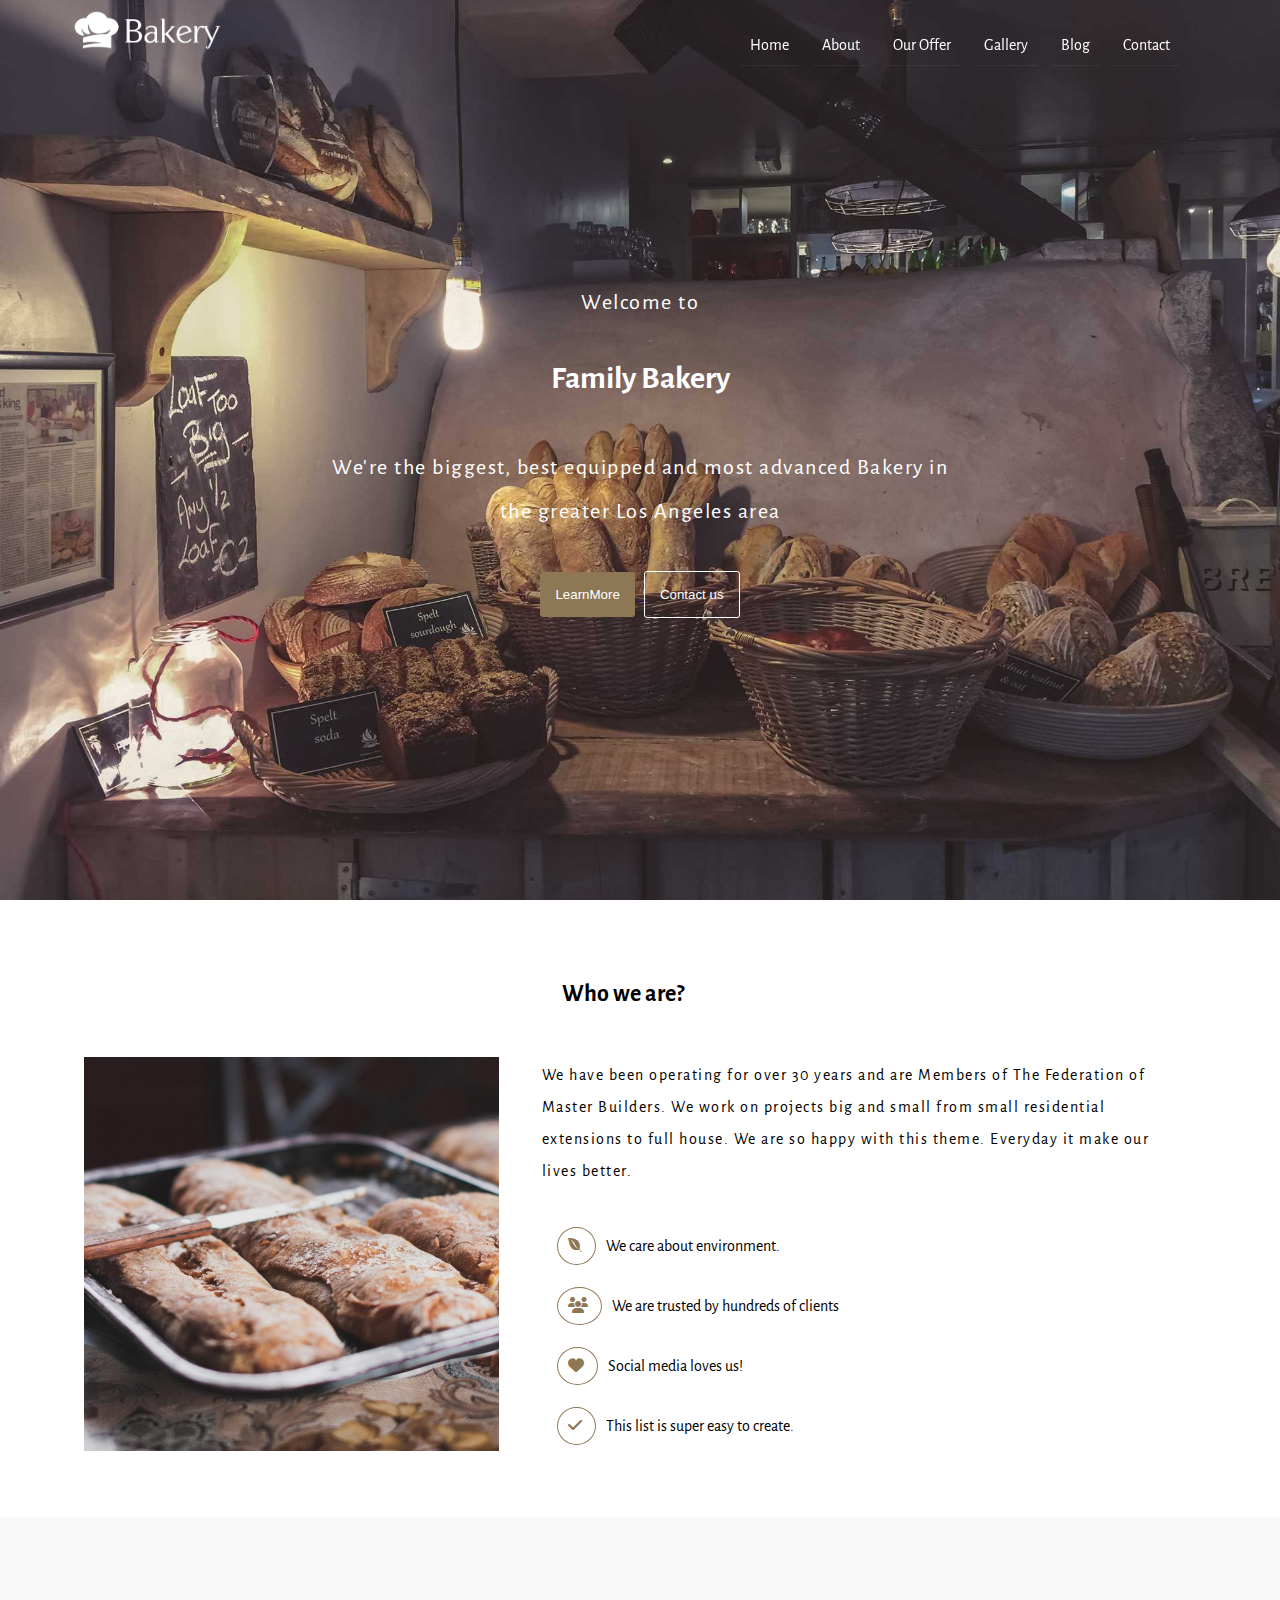
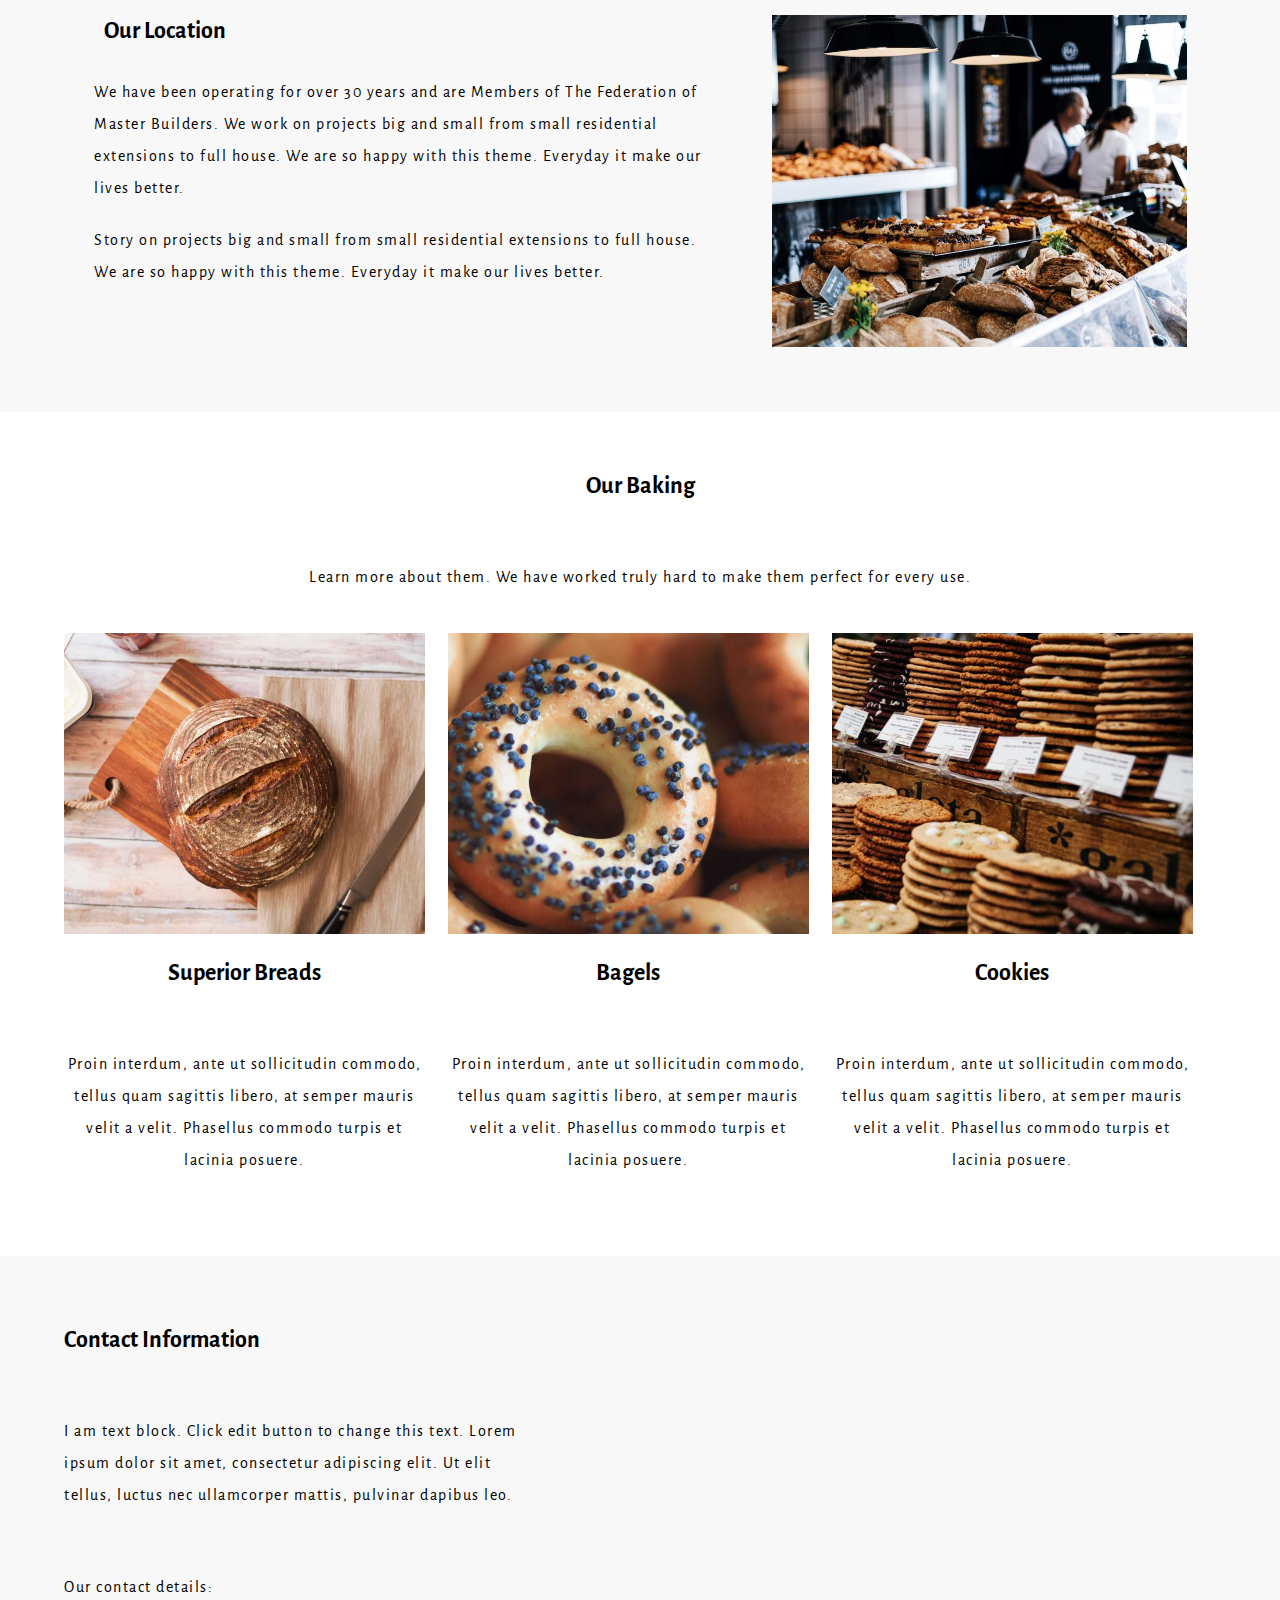
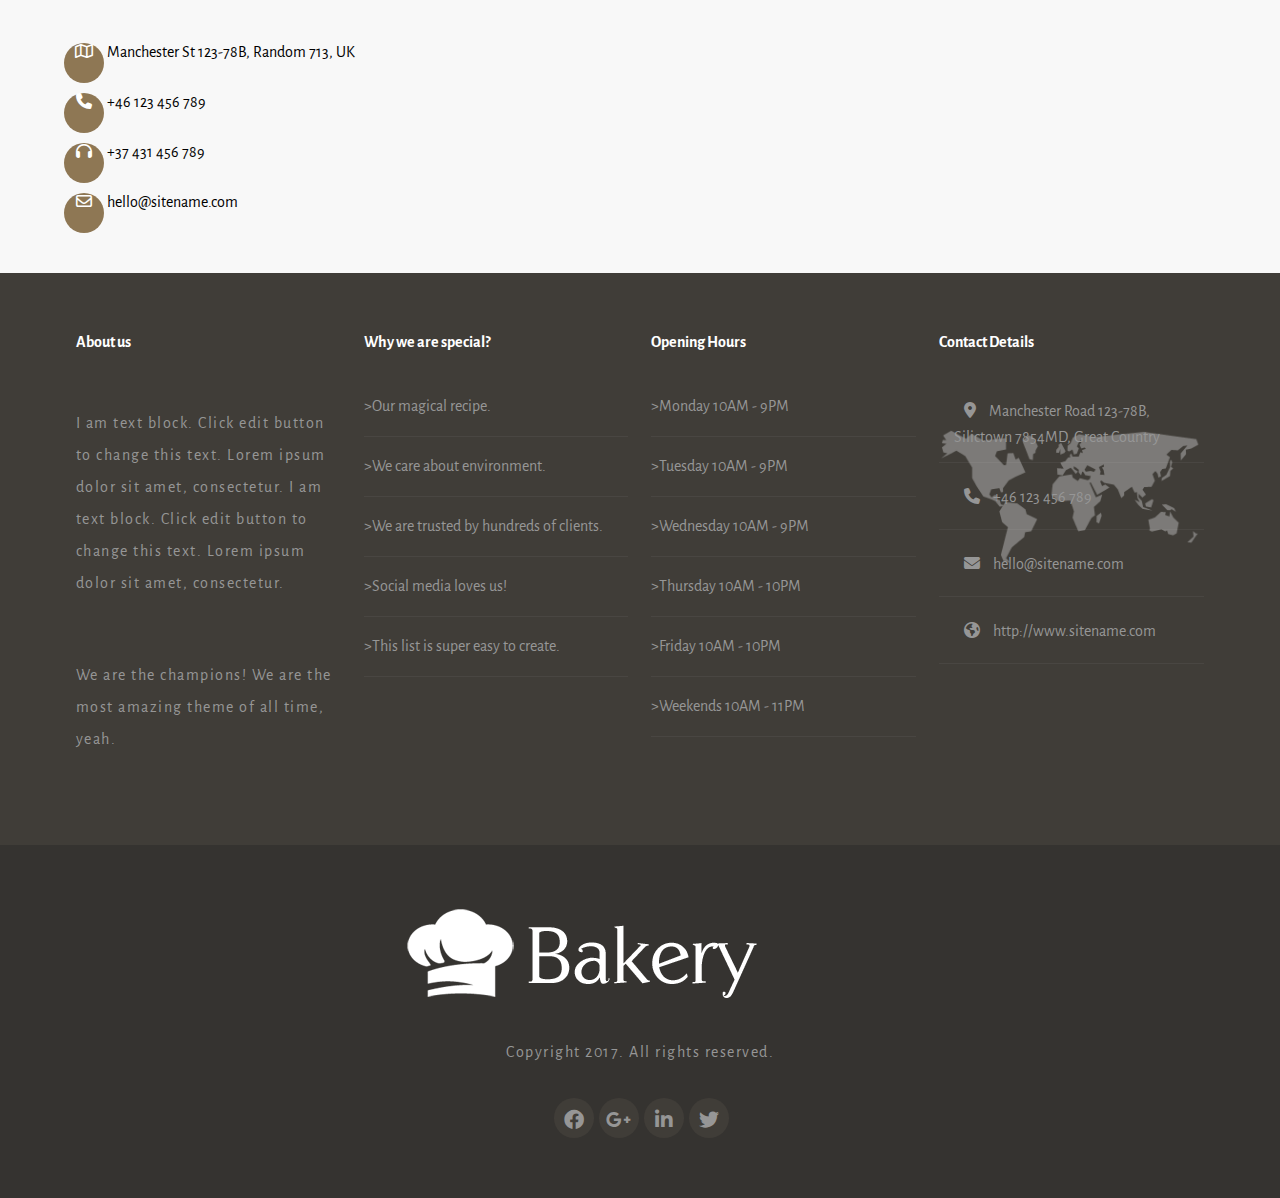
<file: index.html>
<!DOCTYPE html>
<html lang="en">
  <head>
    <meta charset="UTF-8" />
    <meta name="viewport" content="width=device-width, initial-scale=1.0" />
    <link
      href="https://fonts.googleapis.com/css2?family=Alegreya+Sans:wght@100;400&display=swap"
      rel="stylesheet" />
    <link rel="stylesheet" href="CSS/all.min.css" />
    <link rel="stylesheet" href="CSS/Bakery.css" />
    <title>Bakery</title>
  </head>
  <body>
    <div class="home">
      <div class="contenar">
        <div class="nav">
          <nav>
            <div class="logo">
              <img src="images/bakery-light-1.png" alt="logo" />
            </div>
            <div class="links">
              <ul>
                <li><a href="#">Home</a></li>
                <li><a href="#">About</a></li>
                <li><a href="#">Our Offer</a></li>
                <li><a href="#">Gallery</a></li>
                <li><a href="#">Blog </a></li>
                <li><a href="#">Contact</a></li>
              </ul>
            </div>
          </nav>
        </div>
        <div class="sessoin-home">
          <p>Welcome to</p>
          <h1>Family Bakery</h1>
          <p>
            We're the biggest, best equipped and most advanced Bakery in the
            greater Los Angeles area
          </p>
          <a href="">
            <button class="btn lear">LearnMore</button>
          </a>
          <a href="">
            <button class="btn cont">Contact us</button>
          </a>
        </div>
      </div>
    </div>
    <div class="section-1">
      <div class="contenar">
        <div class="img">
          <img src="images/alexandru-stavrica.jpg" alt="alexandru" />
        </div>
        <div class="caption">
          <h2>Who we are?</h2>
          <p>
            We have been operating for over 30 years and are Members of The
            Federation of Master Builders. We work on projects big and small
            from small residential extensions to full house. We are so happy
            with this theme. Everyday it make our lives better.
          </p>
          <ul>
            <li>
              <span class="icon">
                <i class="fa-brands fa-envira" style="color: #8e7754"></i>
              </span>
              <span>We care about environment.</span>
            </li>
            <li>
              <span class="icon">
                <i class="fa-solid fa-users" style="color: #8e7754"></i>
              </span>
              <span>We are trusted by hundreds of clients</span>
            </li>
            <li>
              <span class="icon">
                <i class="fa-solid fa-heart" style="color: #8e7754"></i>
              </span>
              <span>Social media loves us!</span>
            </li>
            <li>
              <span class="icon">
                <i class="fa-solid fa-check" style="color: #8e7754"></i>
              </span>
              <span>This list is super easy to create.</span>
            </li>
          </ul>
        </div>
      </div>
    </div>
    <div class="section-2">
      <div class="contenar">
        <div class="caption">
          <h2>Our Location</h2>
          <p>
            We have been operating for over 30 years and are Members of The
            Federation of Master Builders. We work on projects big and small
            from small residential extensions to full house. We are so happy
            with this theme. Everyday it make our lives better.
          </p>
          <p>
            Story on projects big and small from small residential extensions to
            full house. We are so happy with this theme. Everyday it make our
            lives better.
          </p>
        </div>
        <div class="img">
          <img src="images/full-2.jpg" alt="full" />
        </div>
      </div>
    </div>
    <div class="section-3">
      <div class="contenar">
        <h2>Our Baking</h2>
        <p>
          Learn more about them. We have worked truly hard to make them perfect
          for every use.
        </p>
        <div class="our-baking">
          <div class="img">
            <img src="images/ben-garratt.jpg" alt="garratt" />
          </div>
          <div class="captino">
            <h2>Superior Breads</h2>
            <p>
              Proin interdum, ante ut sollicitudin commodo, tellus quam sagittis
              libero, at semper mauris velit a velit. Phasellus commodo turpis
              et lacinia posuere.
            </p>
          </div>
        </div>
        <div class="our-baking">
          <div class="img">
            <img src="images/stas-ovsky.jpg" alt="ovsky" />
          </div>
          <div class="captino">
            <h2>Bagels</h2>
            <p>
              Proin interdum, ante ut sollicitudin commodo, tellus quam sagittis
              libero, at semper mauris velit a velit. Phasellus commodo turpis
              et lacinia posuere.
            </p>
          </div>
        </div>
        <div class="our-baking">
          <div class="img">
            <img src="images/clem-onojeghuo.jpg" alt="onojeghuo" />
          </div>
          <div class="captino">
            <h2>Cookies</h2>
            <p>
              Proin interdum, ante ut sollicitudin commodo, tellus quam sagittis
              libero, at semper mauris velit a velit. Phasellus commodo turpis
              et lacinia posuere.
            </p>
          </div>
        </div>
      </div>
      <div class="clr"></div>
    </div>
    <div class="section-4">
      <div class="contenar">
        <div class="caption left">
          <h2>Contact Information</h2>
          <p>
            I am text block. Click edit button to change this text. Lorem ipsum
            dolor sit amet, consectetur adipiscing elit. Ut elit tellus, luctus
            nec ullamcorper mattis, pulvinar dapibus leo.
          </p>
          <p>Our contact details:</p>
          <div class="icon">
            <i class="fa-regular fa-map"></i>
            <span>Manchester St 123-78B, Random 713, UK </span>
          </div>
          <div class="icon">
            <i class="fa-solid fa-phone"></i>
            <span>+46 123 456 789 </span>
          </div>
          <div class="icon">
            <i class="fa-solid fa-headphones"></i>
            <span>+37 431 456 789 </span>
          </div>
          <div class="icon">
            <i class="fa-regular fa-envelope"></i>
            <span>hello@sitename.com </span>
          </div>
        </div>
        <div class="map right">
          <iframe
            src="https://www.google.com/maps/embed?pb=!1m14!1m12!1m3!1d894713.4650144943!2d30.82878115!3d28.83962!2m3!1f0!2f0!3f0!3m2!1i1024!2i768!4f13.1!5e0!3m2!1sar!2seg!4v1698093076791!5m2!1sar!2seg"
            width="600"
            height="450"
            style="border: 0"
            allowfullscreen=""
            loading="lazy"
            referrerpolicy="no-referrer-when-downgrade"></iframe>
        </div>
        <div class="clr"></div>
      </div>
    </div>
    <div class="section-5">
      <div class="contenar">
        <div class="footr">
          <h4>About us</h4>
          <p>
            I am text block. Click edit button to change this text. Lorem ipsum
            dolor sit amet, consectetur. I am text block. Click edit button to
            change this text. Lorem ipsum dolor sit amet, consectetur.
          </p>
          <p>
            We are the champions! We are the most amazing theme of all time,
            yeah.
          </p>
        </div>
        <div class="footr">
          <h4>Why we are special?</h4>
          <ul>
            <li>>Our magical recipe.</li>
            <li>>We care about environment.</li>
            <li>>We are trusted by hundreds of clients.</li>
            <li>>Social media loves us!</li>
            <li>>This list is super easy to create.</li>
          </ul>
        </div>
        <div class="footr">
          <h4>Opening Hours</h4>
          <ul>
            <li>>Monday 10AM - 9PM</li>
            <li>>Tuesday 10AM - 9PM</li>
            <li>>Wednesday 10AM - 9PM</li>
            <li>>Thursday 10AM - 10PM</li>
            <li>>Friday 10AM - 10PM</li>
            <li>>Weekends 10AM - 11PM</li>
          </ul>
        </div>
        <div class="footr background">
          <h4>Contact Details</h4>
          <div class="location">
            <i class="fa-solid fa-location-dot"></i>
            <span
              >Manchester Road 123-78B, Silictown 7854MD, Great Country
            </span>
          </div>
          <div class="phone">
            <i class="fa-solid fa-phone"></i>
            <span>+46 123 456 789</span>
          </div>
          <div class="email">
            <i class="fa-solid fa-envelope"></i>
            <span>hello@sitename.com</span>
          </div>
          <div class="web">
            <i class="fa-solid fa-earth-americas"></i>
            <span>
              <a href="http://www.sitename.com">http://www.sitename.com</a>
            </span>
          </div>
        </div>
        <div class="clr"></div>
      </div>
    </div>
    <div class="section-6">
      <div class="contenar">
        <div class="img">
          <img src="images/bakery-light-1.png" alt="logo" />
        </div>
        <p>Copyright 2017. All rights reserved.</p>
        <div class="contact">
          <a href="https://www.facebook.com" class="facebook">
            <i class="fa-brands fa-facebook"></i
          ></a>
          <a href="https://www.google.com" class="google">
            <i class="fa-brands fa-google-plus-g"> </i
          ></a>
          <a href="https://www.linkedin.com" class="linkedin">
            <i class="fa-brands fa-linkedin-in"></i>
          </a>
          <a href="https://www.twitter.com" class="twitter">
            <i class="fa-brands fa-twitter"></i>
          </a>
        </div>
      </div>
    </div>
  </body>
</html>
</file>
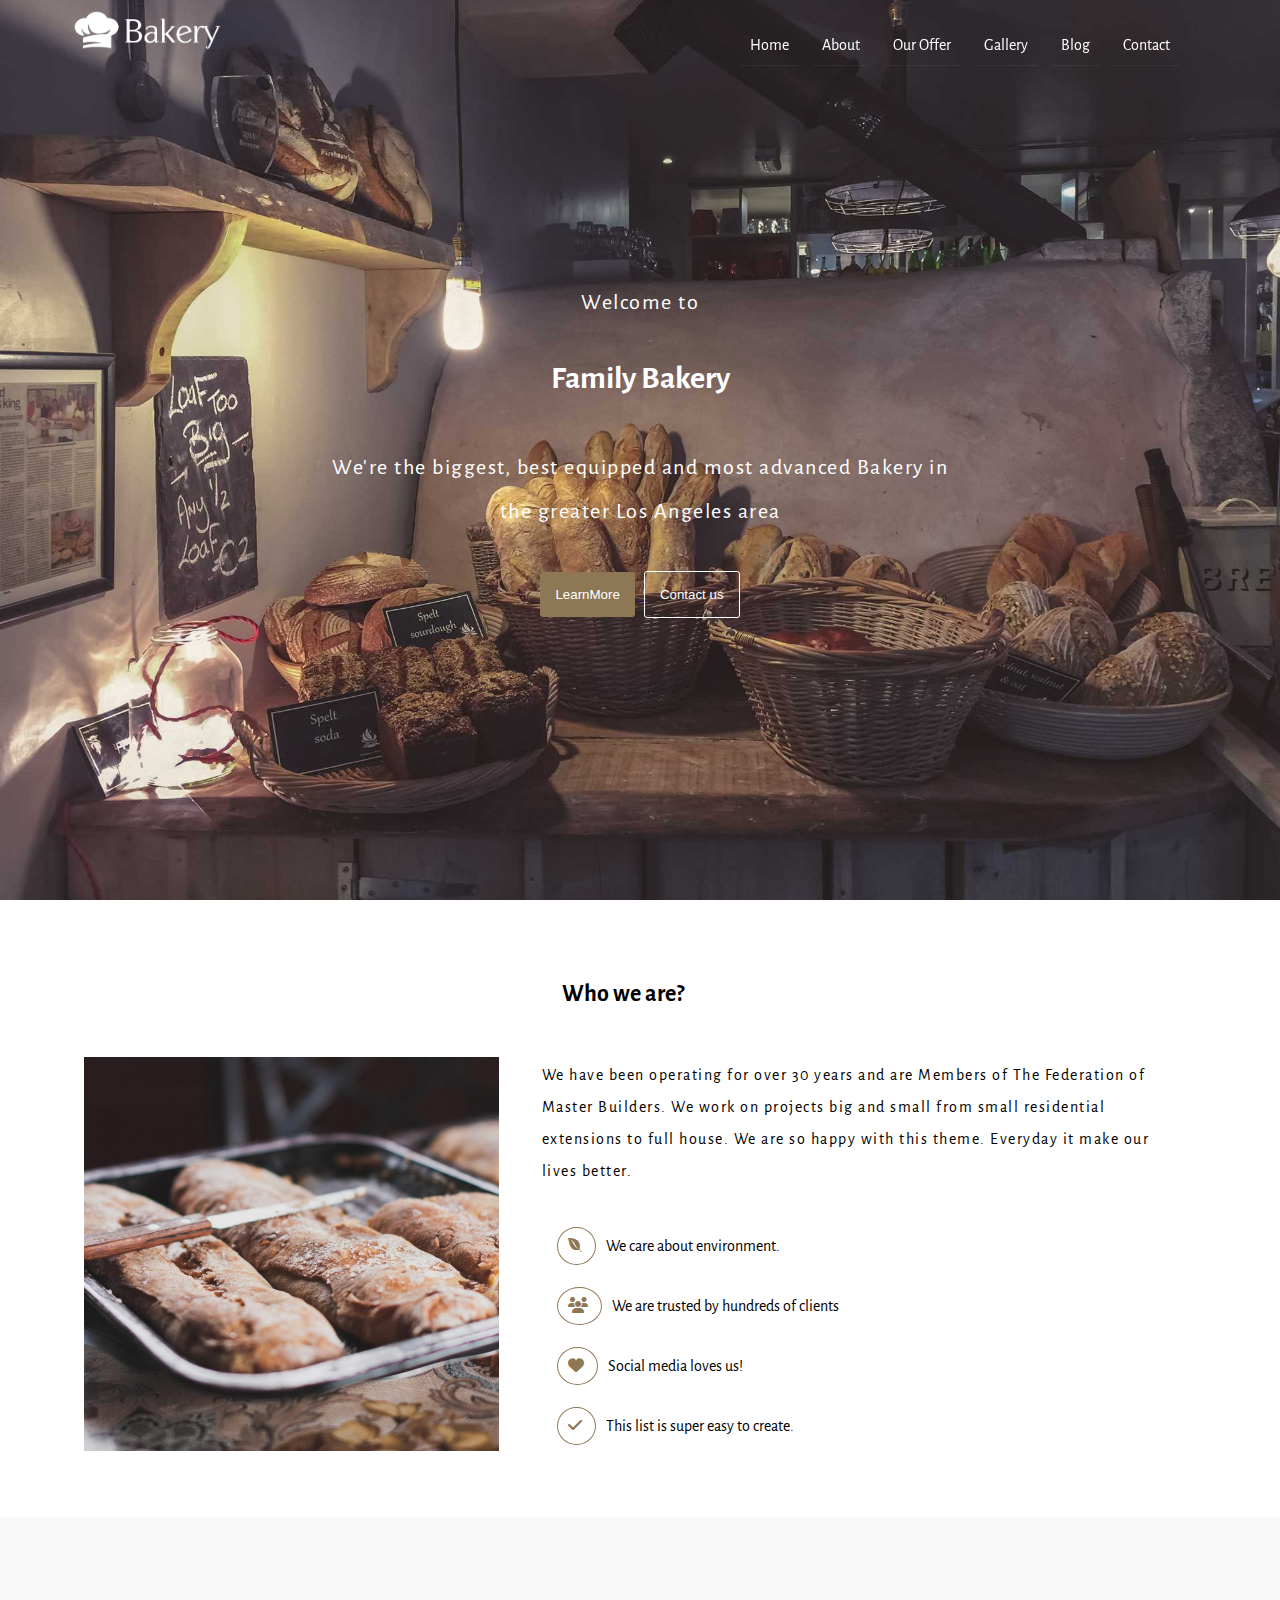
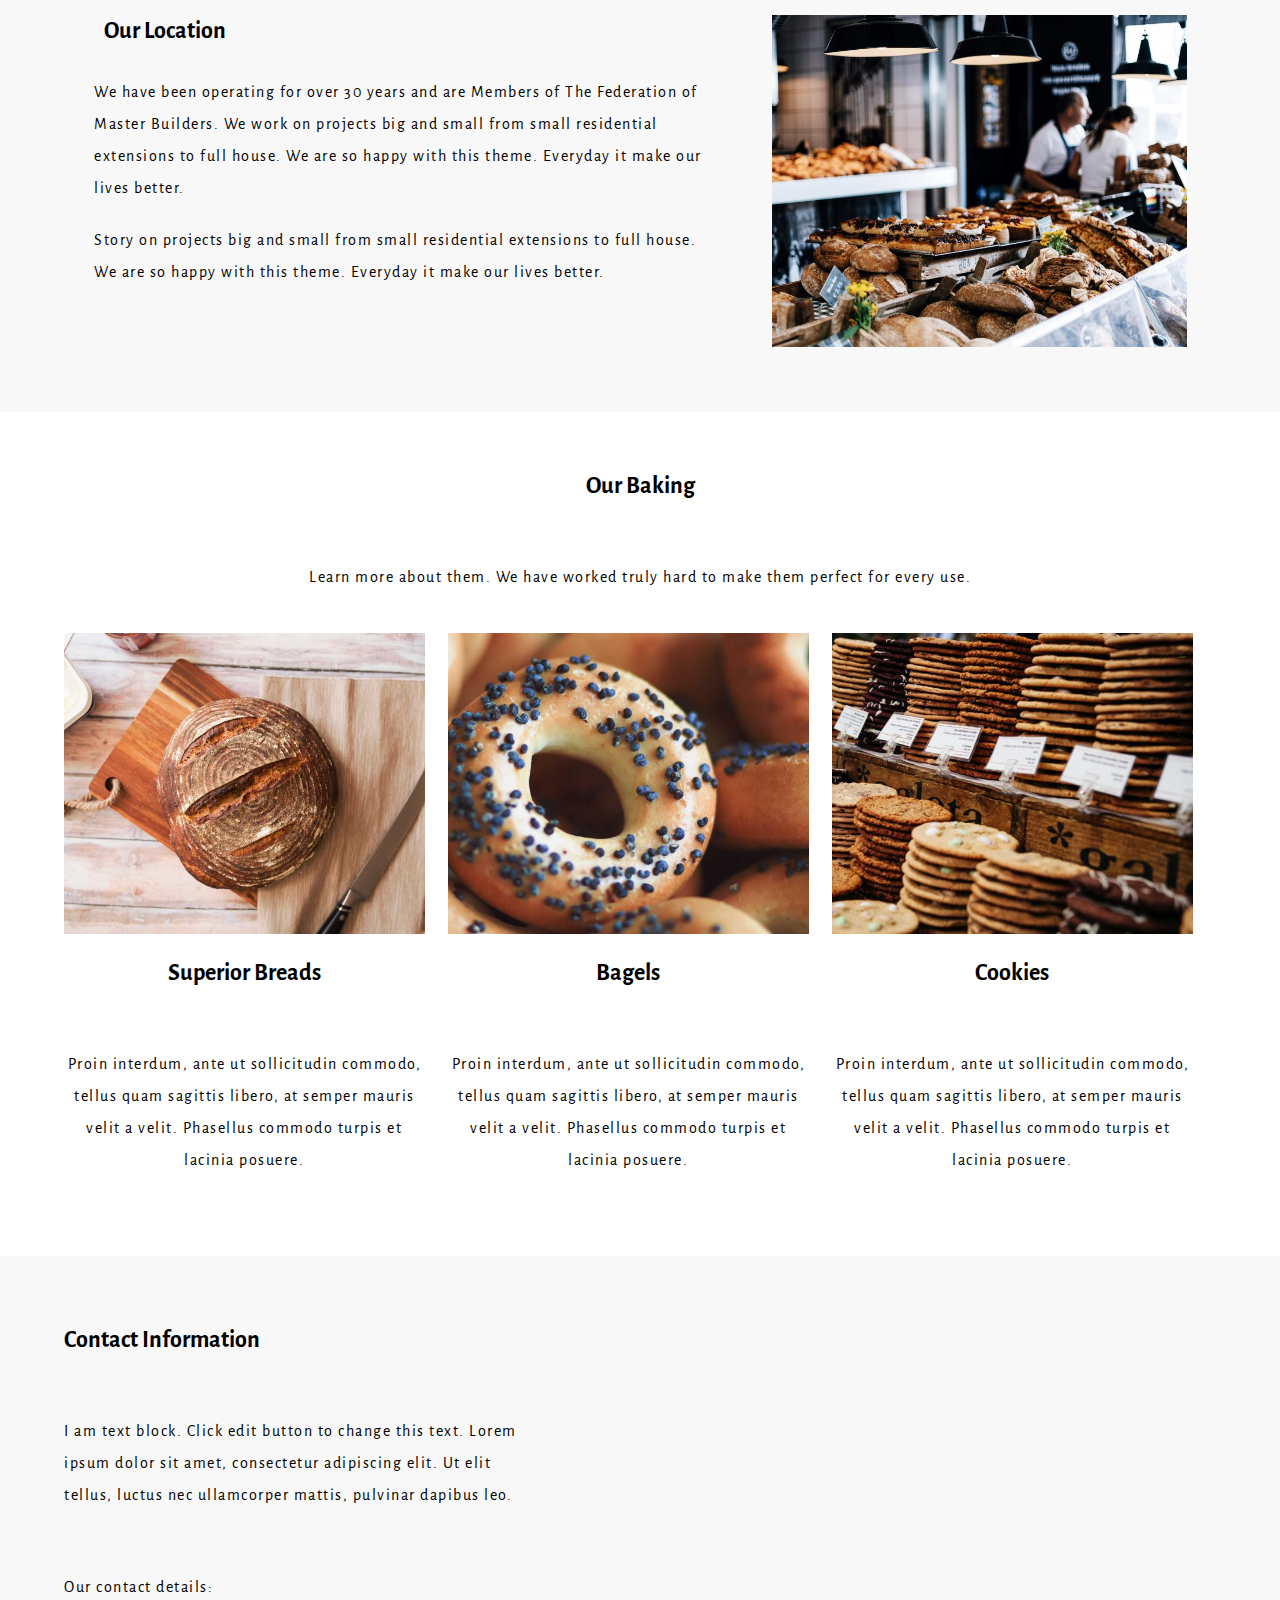
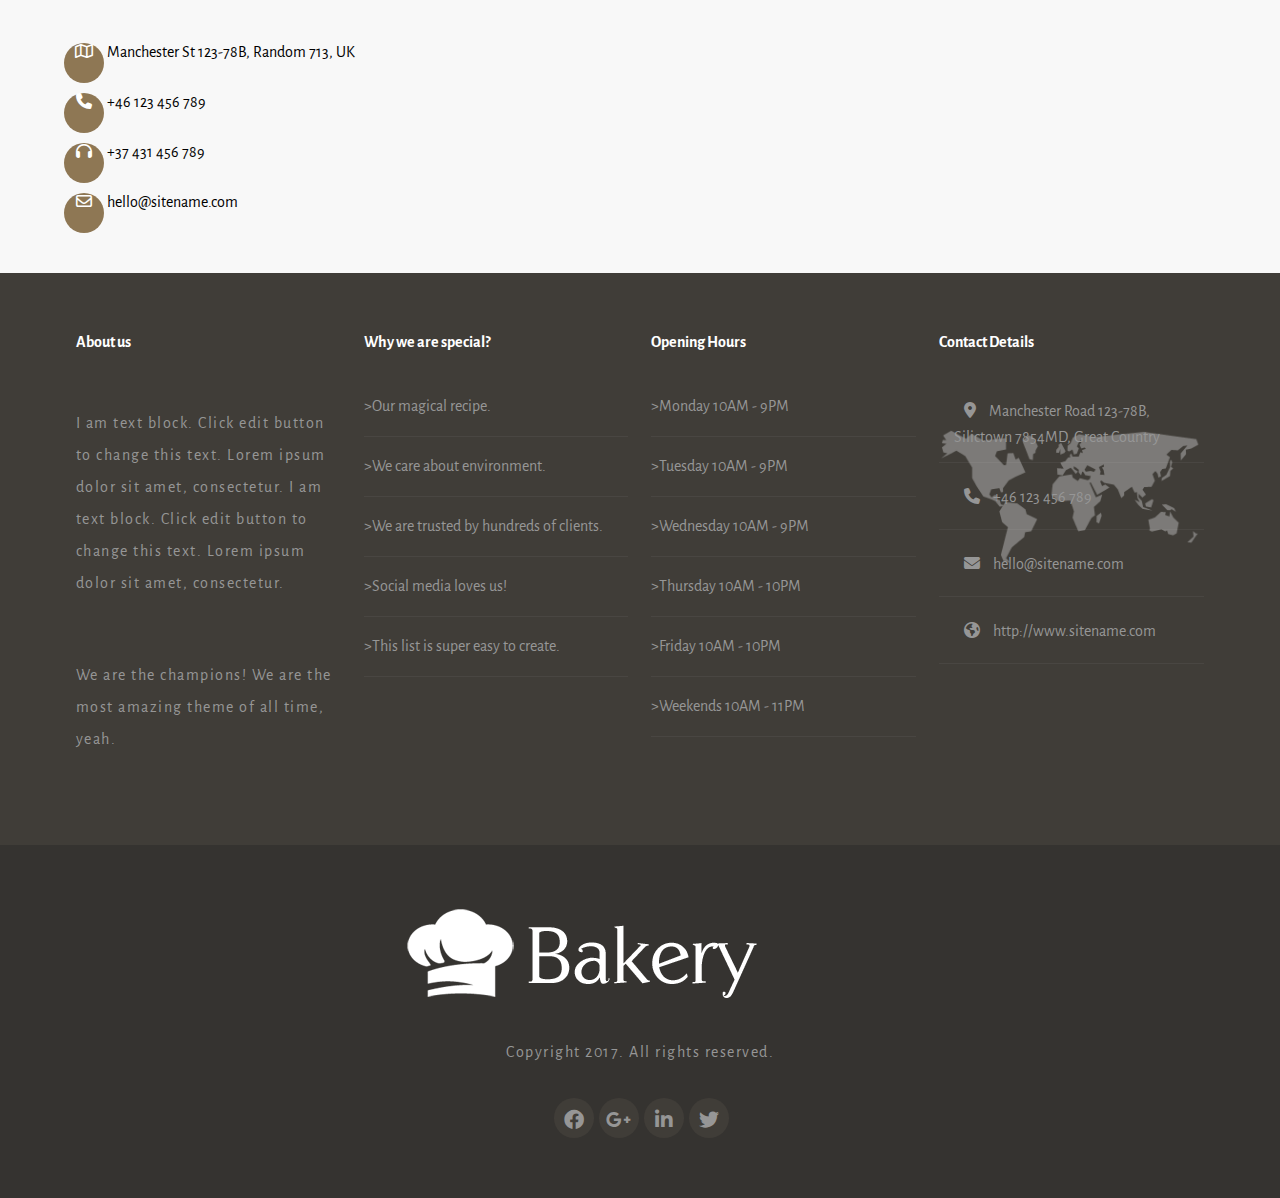
<file: Bakery.html>
<!DOCTYPE html>
<html lang="en">
  <head>
    <meta charset="UTF-8" />
    <meta name="viewport" content="width=device-width, initial-scale=1.0" />
    <link
      href="https://fonts.googleapis.com/css2?family=Alegreya+Sans:wght@100;400&display=swap"
      rel="stylesheet" />
    <link rel="stylesheet" href="..//CSS/all.min.css" />
    <link rel="stylesheet" href="..//CSS/Bakery.css" />
    <title>Bakery</title>
  </head>
  <body>
    <div class="home">
      <div class="contenar">
        <div class="nav">
          <nav>
            <div class="logo">
              <img src="..//images/bakery-light-1.png" alt="logo" />
            </div>
            <div class="links">
              <ul>
                <li><a href="#">Home</a></li>
                <li><a href="#">About</a></li>
                <li><a href="#">Our Offer</a></li>
                <li><a href="#">Gallery</a></li>
                <li><a href="#">Blog </a></li>
                <li><a href="#">Contact</a></li>
              </ul>
            </div>
          </nav>
        </div>
        <div class="sessoin-home">
          <p>Welcome to</p>
          <h1>Family Bakery</h1>
          <p>
            We're the biggest, best equipped and most advanced Bakery in the
            greater Los Angeles area
          </p>
          <a href="">
            <button class="btn lear">LearnMore</button>
          </a>
          <a href="">
            <button class="btn cont">Contact us</button>
          </a>
        </div>
      </div>
    </div>
    <div class="section-1">
      <div class="contenar">
        <div class="img">
          <img src="..//images/alexandru-stavrica.jpg" alt="alexandru" />
        </div>
        <div class="caption">
          <h2>Who we are?</h2>
          <p>
            We have been operating for over 30 years and are Members of The
            Federation of Master Builders. We work on projects big and small
            from small residential extensions to full house. We are so happy
            with this theme. Everyday it make our lives better.
          </p>
          <ul>
            <li>
              <span class="icon">
                <i class="fa-brands fa-envira" style="color: #8e7754"></i>
              </span>
              <span>We care about environment.</span>
            </li>
            <li>
              <span class="icon">
                <i class="fa-solid fa-users" style="color: #8e7754"></i>
              </span>
              <span>We are trusted by hundreds of clients</span>
            </li>
            <li>
              <span class="icon">
                <i class="fa-solid fa-heart" style="color: #8e7754"></i>
              </span>
              <span>Social media loves us!</span>
            </li>
            <li>
              <span class="icon">
                <i class="fa-solid fa-check" style="color: #8e7754"></i>
              </span>
              <span>This list is super easy to create.</span>
            </li>
          </ul>
        </div>
      </div>
    </div>
    <div class="section-2">
      <div class="contenar">
        <div class="caption">
          <h2>Our Location</h2>
          <p>
            We have been operating for over 30 years and are Members of The
            Federation of Master Builders. We work on projects big and small
            from small residential extensions to full house. We are so happy
            with this theme. Everyday it make our lives better.
          </p>
          <p>
            Story on projects big and small from small residential extensions to
            full house. We are so happy with this theme. Everyday it make our
            lives better.
          </p>
        </div>
        <div class="img">
          <img src="..//images/full-2.jpg" alt="full" />
        </div>
      </div>
    </div>
    <div class="section-3">
      <div class="contenar">
        <h2>Our Baking</h2>
        <p>
          Learn more about them. We have worked truly hard to make them perfect
          for every use.
        </p>
        <div class="our-baking">
          <div class="img">
            <img src="..//images/ben-garratt.jpg" alt="garratt" />
          </div>
          <div class="captino">
            <h2>Superior Breads</h2>
            <p>
              Proin interdum, ante ut sollicitudin commodo, tellus quam sagittis
              libero, at semper mauris velit a velit. Phasellus commodo turpis
              et lacinia posuere.
            </p>
          </div>
        </div>
        <div class="our-baking">
          <div class="img">
            <img src="..//images/stas-ovsky.jpg" alt="ovsky" />
          </div>
          <div class="captino">
            <h2>Bagels</h2>
            <p>
              Proin interdum, ante ut sollicitudin commodo, tellus quam sagittis
              libero, at semper mauris velit a velit. Phasellus commodo turpis
              et lacinia posuere.
            </p>
          </div>
        </div>
        <div class="our-baking">
          <div class="img">
            <img src="..//images/clem-onojeghuo.jpg" alt="onojeghuo" />
          </div>
          <div class="captino">
            <h2>Cookies</h2>
            <p>
              Proin interdum, ante ut sollicitudin commodo, tellus quam sagittis
              libero, at semper mauris velit a velit. Phasellus commodo turpis
              et lacinia posuere.
            </p>
          </div>
        </div>
      </div>
      <div class="clr"></div>
    </div>
    <div class="section-4">
      <div class="contenar">
        <div class="caption left">
          <h2>Contact Information</h2>
          <p>
            I am text block. Click edit button to change this text. Lorem ipsum
            dolor sit amet, consectetur adipiscing elit. Ut elit tellus, luctus
            nec ullamcorper mattis, pulvinar dapibus leo.
          </p>
          <p>Our contact details:</p>
          <div class="icon">
            <i class="fa-regular fa-map"></i>
            <span>Manchester St 123-78B, Random 713, UK </span>
          </div>
          <div class="icon">
            <i class="fa-solid fa-phone"></i>
            <span>+46 123 456 789 </span>
          </div>
          <div class="icon">
            <i class="fa-solid fa-headphones"></i>  
            <span>+37 431 456 789 </span>
          </div>
          <div class="icon">
            <i class="fa-regular fa-envelope"></i>
            <span>hello@sitename.com </span>
          </div>
        </div>
        <div class="map right">
          <iframe
            src="https://www.google.com/maps/embed?pb=!1m14!1m12!1m3!1d894713.4650144943!2d30.82878115!3d28.83962!2m3!1f0!2f0!3f0!3m2!1i1024!2i768!4f13.1!5e0!3m2!1sar!2seg!4v1698093076791!5m2!1sar!2seg"
            width="600"
            height="450"
            style="border: 0"
            allowfullscreen=""
            loading="lazy"
            referrerpolicy="no-referrer-when-downgrade"></iframe>
        </div>
        <div class="clr"></div>
      </div>
    </div>
    <div class="section-5">
      <div class="contenar">
        <div class="footr">
          <h4>About us</h4>
          <p>
            I am text block. Click edit button to change this text. Lorem ipsum
            dolor sit amet, consectetur. I am text block. Click edit button to
            change this text. Lorem ipsum dolor sit amet, consectetur.
          </p>
          <p>
            We are the champions! We are the most amazing theme of all time,
            yeah.
          </p>
        </div>
        <div class="footr">
          <h4>Why we are special?</h4>
          <ul>
            <li>>Our magical recipe.</li>
            <li>>We care about environment.</li>
            <li>>We are trusted by hundreds of clients.</li>
            <li>>Social media loves us!</li>
            <li>>This list is super easy to create.</li>
          </ul>
        </div>
        <div class="footr">
          <h4>Opening Hours</h4>
          <ul>
            <li>>Monday 10AM - 9PM</li>
            <li>>Tuesday 10AM - 9PM</li>
            <li>>Wednesday 10AM - 9PM</li>
            <li>>Thursday 10AM - 10PM</li>
            <li>>Friday 10AM - 10PM</li>
            <li>>Weekends 10AM - 11PM</li>
          </ul>
        </div>
        <div class="footr background">
          <h4>Contact Details</h4>
          <div class="location">
            <i class="fa-solid fa-location-dot"></i>
            <span
              >Manchester Road 123-78B, Silictown 7854MD, Great Country
            </span>
          </div>
          <div class="phone">
            <i class="fa-solid fa-phone"></i>
            <span>+46 123 456 789</span>
          </div>
          <div class="email">
            <i class="fa-solid fa-envelope"></i>
            <span>hello@sitename.com</span>
          </div>
          <div class="web">
            <i class="fa-solid fa-earth-americas"></i>
            <span>
              <a href="http://www.sitename.com">http://www.sitename.com</a>
            </span>
          </div>
        </div>
        <div class="clr"></div>
      </div>
    </div>
    <div class="section-6">
      <div class="contenar">
        <div class="img">
          <img src="..//images/bakery-light-1.png" alt="logo" />
        </div>
        <p>Copyright 2017. All rights reserved.</p>
        <div class="contact">
          <a href="https://www.facebook.com" class="facebook">
            <i class="fa-brands fa-facebook"></i
          ></a>
          <a href="https://www.google.com" class="google">
            <i class="fa-brands fa-google-plus-g"> </i
          ></a>
          <a href="https://www.linkedin.com" class="linkedin">
            <i class="fa-brands fa-linkedin-in"></i>
          </a>
          <a href="https://www.twitter.com" class="twitter">
            <i class="fa-brands fa-twitter"></i>
          </a>
        </div>
      </div>
    </div>
  </body>
</html>
</file>
<file: CSS/Bakery.css>
* {
  padding: 0;
  margin: 0;
}
.clr {
  clear: both;
}
p{
  line-height: 1.7;
}
h2,p{
  padding: 30px 0;
}
p {
  letter-spacing: 1.5px;
  line-height: 2;
}
.contenar {
  width: 90%;
  margin: auto;
  font-family: "Alegreya Sans", sans-serif;
}
.nav {
  position: fixed;
  width: 100%;
}
nav .logo,
.links {
  display: inline-block;
  color: #fff;
  padding: 10px;
}
nav .logo {
  width: 38%;
}
nav .links {
  text-align: center;
  width: 58%;
}
nav .links ul li {
  display: inline-block;
  list-style-type: none;
  margin-left: 10px;
  padding: 10px;
  margin-top: 0;
}
nav .links ul li a {
  text-decoration: none;
  color: #fff;
}

nav .links ul li a:hover {
  color: #8e7754;
}
nav .logo img {
  height: 40px;
}

.home {
  background-image: url(..//images/drew-coffman-1872.jpg);
  background-size: 100% 100%;
  height: 100vh;
  font-family: "Alegreya Sans", sans-serif;
}
.sessoin-home {
  padding: 250px;
  text-align: center;
  color: #fff;
}
.sessoin-home p {
  /* padding: 10px; */
  margin-bottom: 5px;
  font-size: 22px;
}
.sessoin-home h1 {
  margin-bottom: 18px;
  line-height: 1.2em;
}
.btn {
  padding: 15px;
  color: #fff;
  border-radius: 3px;
  margin: 3px;
}
.btn:hover {
  background-color: #fff;
  color: #000;
}
.lear {
  background-color: #8e7754;
  border: none;
}
.cont {
  background-color: transparent;
  border: 1px #fff solid;
}
/* ____________________________ */
/* section-1 */
/* ____________________________ */
.section-1 {
  padding: 40px 0;
}
.section-1 .contenar .img {
  display: inline-block;
  width: 36%;
  margin: 20px;
}
.section-1 .contenar .img img {
  width: 100%;
}
.section-1 .contenar .caption {
  display: inline-block;
  width: 56%;
  text-align: start;
  vertical-align: 20px;
  margin: 20px;
}
.section-1 .contenar .caption h2 {
  padding: 20px;
}
.section-1 .contenar .caption span {
  padding: 10px;
}
.section-1 .contenar .caption .icon{
  width: 40px;
  height: 40px;
  border-radius: 50%;
  border: 1px solid #8e7754;
  margin-left: 15px;
}
/* ________________________ */
/* section-2 */
/* ________________________ */
.section-2 {
  padding: 40px 0;
  background-color: #f8f8f8;
}
.section-2 .contenar .caption {
  display: inline-block;
  width: 56%;
  text-align: start;
  vertical-align: 70px;
  margin: 20px;
  padding: 20px 0;
}
.section-2 .contenar .img {
  display: inline-block;
  width: 36%;
  margin: 20px;
}
.section-2 .contenar .img img {
  width: 100%;
}
.section-2 .contenar .caption h2 {
  padding: 20px;
}
.section-2 .contenar .caption p {
  padding: 10px;
}
/* ________________________ */
/* section-3 */
/* ________________________ */
.section-3 {
  padding: 40px 0;
}
.section-3 .contenar {
  margin: auto;
  text-align: center;
}
.our-baking {
  width: calc(94% / 3);
  margin-right: 2%;
  float: left;
  box-sizing: border-box;
}
.our-baking .img img {
  width: 100%;
}
.section-3 .contenar h2 {
  padding-top: 20px;
}
.section-3 .contenar p {
  padding-bottom: 40px;
}


/* ____________________________ */
/* section-4 */
/* ____________________________ */

.section-4{
  background-color: #F8F8F8;
  padding: 40px 0;

}
.section-4 .contenar .left {
  float: left;
  width: 40%;
}
.section-4 .contenar .right {
  float: right;
  width: 40%;
}
.section-4 .contenar .right iframe{
  width: 100%;
  display: block;
  margin-top: 50px;
}
.section-4 .contenar i {
  width: 40px;
  height: 40px;
  border-radius: 50%;
  color: #fff;
  background-color: #8e7754;
  margin-top: 10px;
  text-align: center;
}

/* ____________________________ */
/* section-5 */
/* ____________________________ */
.section-5{
  background-color: #403D38;
  text-align: start;
  color: #969696;
}

.section-5 .contenar .footr{
  box-sizing: border-box;
    float: left;
  width: calc(92% / 4);
  margin-right: 1%;
  margin-left: 1%;
  box-sizing: border-box;
  padding: 60px 0;
  text-align: start;
}
.section-5 .contenar .footr h4{
  padding: 0 0 25px;
  color: #fff;
}
ul li{
  list-style-type: none;
  text-align: start;
  padding: 20px 0;
  border-bottom:1px solid #ffffff0d;
  
}
.section-5 .contenar .footr div{
  padding: 15px;
    border-bottom:1px solid #ffffff0d;

}
.section-5 .contenar .footr .web span a{
text-decoration: none;
color: #969696;

}
.section-5 .contenar .footr i{
  padding: 10px;
}
.section-5 .contenar .background{
  background-image: url(..//images/contact-details-map.png);
  background-repeat: no-repeat;
  background-size: 100%;
  background-position: center;
}

/* ____________________________ */
/* section-6 */
/* ____________________________ */
.section-6 {
  text-align: center;
  background-color: #353330;
  padding: 60px 0;
}
.section-6 .img {
  width: 90%;
}
.section-6 p{
  color: #969696;
}
.section-6 .contact a{
  display: inline-block;
  width: 40px;
  height: 40px;
  border-radius: 50%;
  background-color: #403D38;
  color: #969696;
  margin-left: 2px;
}
.section-6 .contact a i{
  margin-top: 12px;
  font-size: 20px;
}
.section-6 .contact .facebook:hover{
  background-color: #4867AA;
}
.section-6 .contact .google:hover{
  background-color: #C6443B;
}
.section-6 .contact .linkedin:hover{
  background-color: #0077B0;
}
.section-6 .contact .twitter:hover{
  background-color: #1D9BF0;
}
</file>
